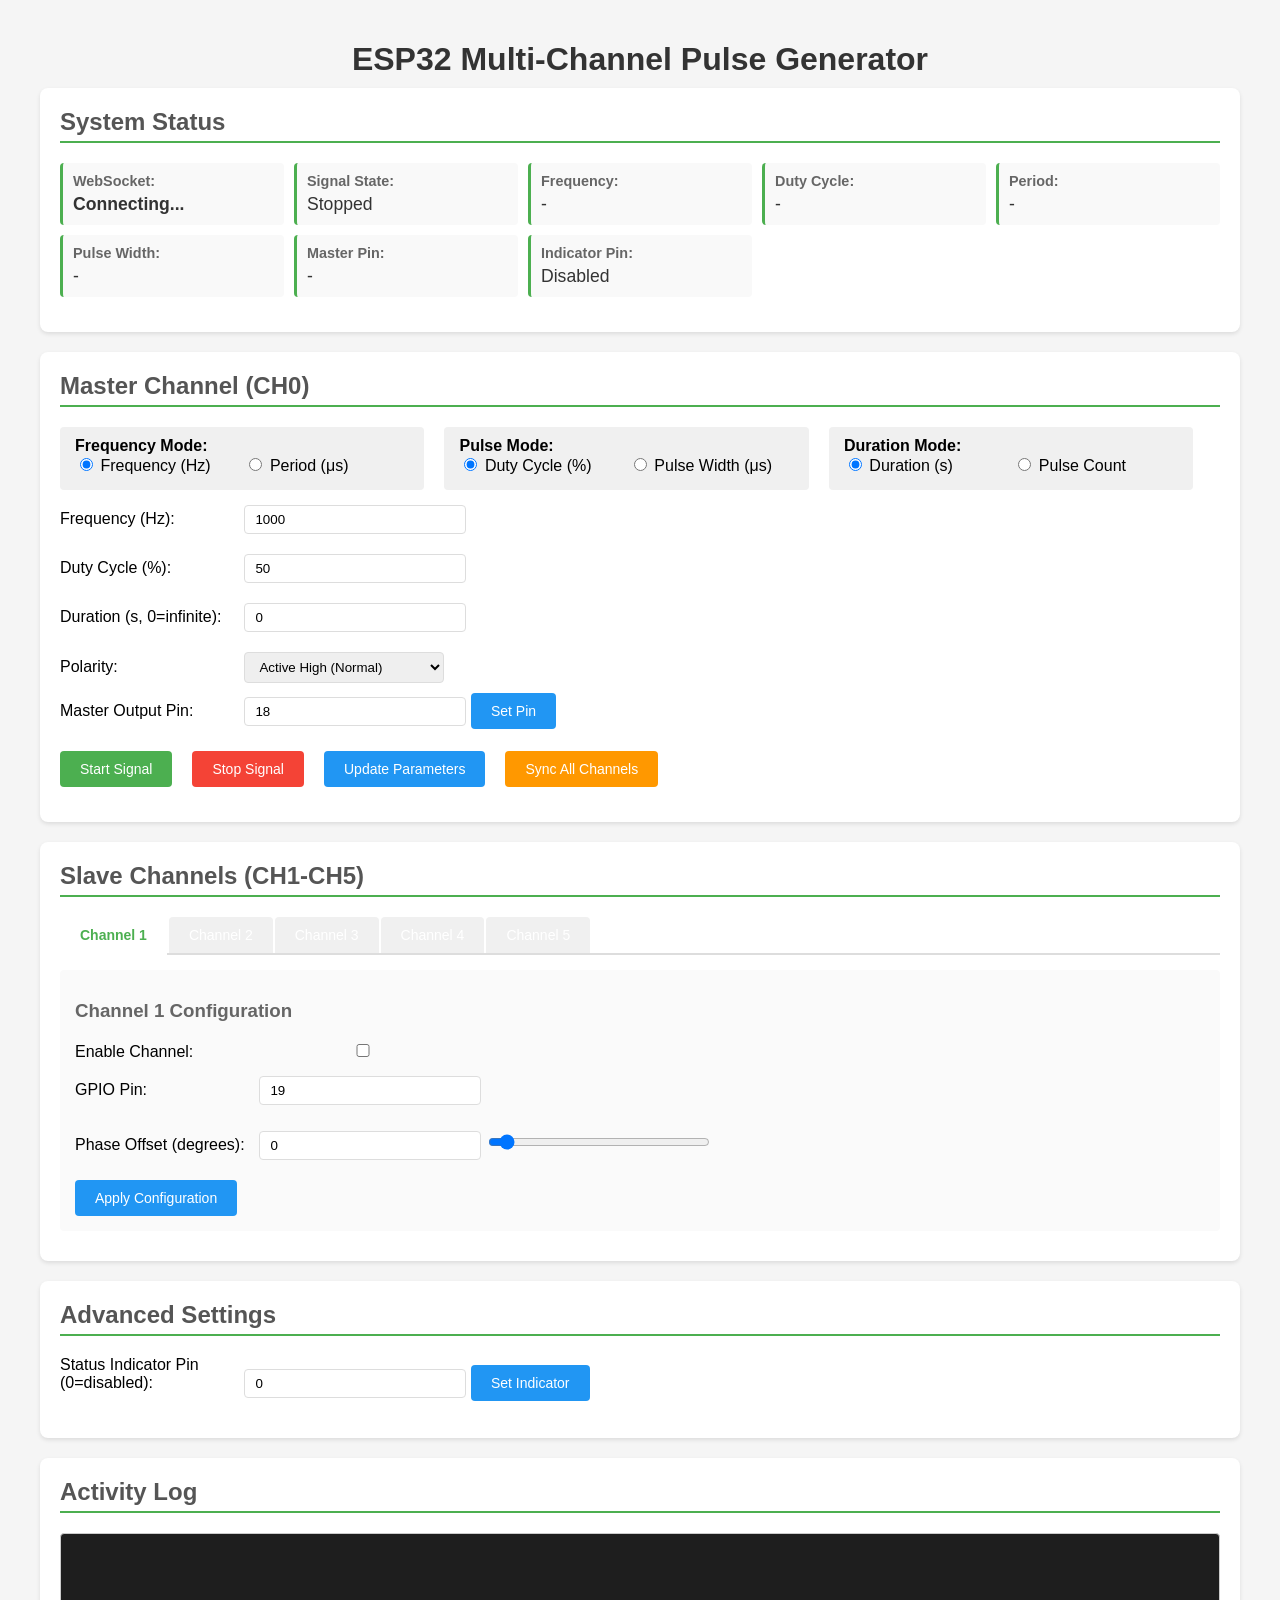
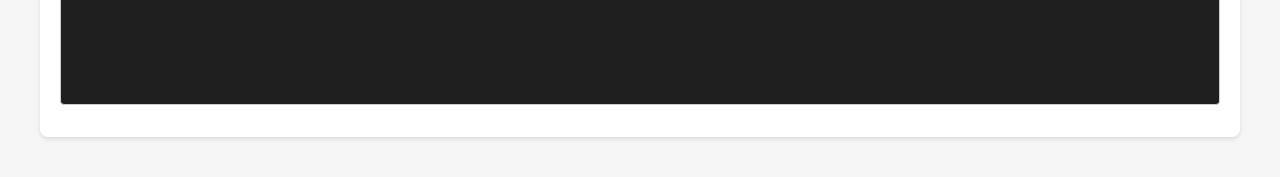
<file: lib/WebFacade/data/index.html>
<!DOCTYPE html>
<html lang="en">
<head>
    <meta charset="UTF-8">
    <meta name="viewport" content="width=device-width, initial-scale=1.0">
    <title>ESP32 Multi-Channel Pulse Generator</title>
    <link rel="stylesheet" href="css/style.css">
    <style>
        body {
            font-family: 'Segoe UI', Tahoma, Geneva, Verdana, sans-serif;
            max-width: 1200px;
            margin: 0 auto;
            padding: 20px;
            background-color: #f5f5f5;
        }
        .container {
            background: white;
            border-radius: 8px;
            padding: 20px;
            margin-bottom: 20px;
            box-shadow: 0 2px 4px rgba(0,0,0,0.1);
        }
        h1 {
            color: #333;
            margin-bottom: 10px;
        }
        h2 {
            color: #555;
            border-bottom: 2px solid #4CAF50;
            padding-bottom: 5px;
        }
        h3 {
            color: #666;
            margin-top: 15px;
        }
        .status-grid {
            display: grid;
            grid-template-columns: repeat(auto-fit, minmax(200px, 1fr));
            gap: 10px;
            margin: 15px 0;
        }
        .status-item {
            padding: 10px;
            background: #f9f9f9;
            border-radius: 4px;
            border-left: 3px solid #4CAF50;
        }
        .status-item label {
            font-weight: bold;
            color: #666;
            display: block;
            font-size: 0.9em;
        }
        .status-item span {
            color: #333;
            font-size: 1.1em;
        }
        .mode-selector {
            display: flex;
            gap: 20px;
            margin: 15px 0;
            flex-wrap: wrap;
        }
        .mode-group {
            background: #f0f0f0;
            padding: 10px 15px;
            border-radius: 4px;
        }
        .mode-group label {
            display: inline-block;
            margin-right: 15px;
            cursor: pointer;
        }
        .param-input {
            margin: 10px 0;
        }
        .param-input label {
            display: inline-block;
            width: 180px;
            font-weight: 500;
        }
        .param-input input, .param-input select {
            width: 200px;
            padding: 6px 10px;
            border: 1px solid #ddd;
            border-radius: 4px;
        }
        .button-group {
            display: flex;
            gap: 10px;
            margin: 15px 0;
            flex-wrap: wrap;
        }
        button {
            padding: 10px 20px;
            border: none;
            border-radius: 4px;
            cursor: pointer;
            font-size: 14px;
            font-weight: 500;
            transition: background-color 0.3s;
        }
        .btn-start {
            background-color: #4CAF50;
            color: white;
        }
        .btn-start:hover {
            background-color: #45a049;
        }
        .btn-stop {
            background-color: #f44336;
            color: white;
        }
        .btn-stop:hover {
            background-color: #da190b;
        }
        .btn-update {
            background-color: #2196F3;
            color: white;
        }
        .btn-update:hover {
            background-color: #0b7dda;
        }
        .btn-sync {
            background-color: #FF9800;
            color: white;
        }
        .btn-sync:hover {
            background-color: #e68900;
        }
        .tabs {
            display: flex;
            border-bottom: 2px solid #ddd;
            margin-bottom: 15px;
        }
        .tab {
            padding: 10px 20px;
            cursor: pointer;
            border: none;
            background: #f0f0f0;
            margin-right: 2px;
            border-radius: 4px 4px 0 0;
        }
        .tab.active {
            background: white;
            border-bottom: 2px solid white;
            margin-bottom: -2px;
            font-weight: bold;
            color: #4CAF50;
        }
        .tab-content {
            display: none;
        }
        .tab-content.active {
            display: block;
        }
        .channel-config {
            background: #fafafa;
            padding: 15px;
            border-radius: 4px;
            margin: 10px 0;
        }
        .hidden {
            display: none;
        }
        #log-output {
            background: #1e1e1e;
            color: #ddd;
            padding: 10px;
            border-radius: 4px;
            font-family: 'Courier New', monospace;
            font-size: 12px;
            max-height: 200px;
            overflow-y: auto;
        }
        .connected {
            color: #4CAF50;
            font-weight: bold;
        }
        .disconnected {
            color: #f44336;
            font-weight: bold;
        }
    </style>
</head>
<body>
    <h1>ESP32 Multi-Channel Pulse Generator</h1>

    <!-- Status Section -->
    <div class="container">
        <h2>System Status</h2>
        <div class="status-grid">
            <div class="status-item">
                <label>WebSocket:</label>
                <span id="ws-status" class="disconnected">Connecting...</span>
            </div>
            <div class="status-item">
                <label>Signal State:</label>
                <span id="signal-state">Stopped</span>
            </div>
            <div class="status-item">
                <label>Frequency:</label>
                <span id="status-frequency">-</span>
            </div>
            <div class="status-item">
                <label>Duty Cycle:</label>
                <span id="status-duty">-</span>
            </div>
            <div class="status-item">
                <label>Period:</label>
                <span id="status-period">-</span>
            </div>
            <div class="status-item">
                <label>Pulse Width:</label>
                <span id="status-pulse-width">-</span>
            </div>
            <div class="status-item">
                <label>Master Pin:</label>
                <span id="master-pin">-</span>
            </div>
            <div class="status-item">
                <label>Indicator Pin:</label>
                <span id="indicator-pin">Disabled</span>
            </div>
        </div>
    </div>

    <!-- Master Channel Controls -->
    <div class="container">
        <h2>Master Channel (CH0)</h2>

        <!-- Parameter Mode Selectors -->
        <div class="mode-selector">
            <div class="mode-group">
                <strong>Frequency Mode:</strong><br>
                <label><input type="radio" name="freq-mode" value="hz" checked> Frequency (Hz)</label>
                <label><input type="radio" name="freq-mode" value="period"> Period (μs)</label>
            </div>
            <div class="mode-group">
                <strong>Pulse Mode:</strong><br>
                <label><input type="radio" name="pulse-mode" value="duty" checked> Duty Cycle (%)</label>
                <label><input type="radio" name="pulse-mode" value="width"> Pulse Width (μs)</label>
            </div>
            <div class="mode-group">
                <strong>Duration Mode:</strong><br>
                <label><input type="radio" name="duration-mode" value="time" checked> Duration (s)</label>
                <label><input type="radio" name="duration-mode" value="count"> Pulse Count</label>
            </div>
        </div>

        <!-- Parameter Inputs -->
        <div class="param-input" id="freq-hz-input">
            <label>Frequency (Hz):</label>
            <input type="number" id="frequency" value="1000" min="1" max="8000000" step="10">
        </div>
        <div class="param-input hidden" id="period-us-input">
            <label>Period (μs):</label>
            <input type="number" id="period" value="1000" min="25" max="1000000000" step="1">
        </div>

        <div class="param-input" id="duty-pct-input">
            <label>Duty Cycle (%):</label>
            <input type="number" id="duty-cycle" value="50" min="0" max="100" step="0.1">
        </div>
        <div class="param-input hidden" id="width-us-input">
            <label>Pulse Width (μs):</label>
            <input type="number" id="pulse-width" value="500" min="0" max="1000000" step="1">
        </div>

        <div class="param-input" id="duration-sec-input">
            <label>Duration (s, 0=infinite):</label>
            <input type="number" id="duration" value="0" min="0" max="3600" step="0.1">
        </div>
        <div class="param-input hidden" id="count-input">
            <label>Pulse Count (0=infinite):</label>
            <input type="number" id="pulse-count" value="0" min="0" max="999999999" step="1">
        </div>

        <div class="param-input">
            <label>Polarity:</label>
            <select id="polarity">
                <option value="active_high">Active High (Normal)</option>
                <option value="active_low">Active Low (Inverted)</option>
            </select>
        </div>

        <div class="param-input">
            <label>Master Output Pin:</label>
            <input type="number" id="master-pin-input" value="18" min="0" max="33" step="1">
            <button class="btn-update" onclick="setMasterPin()">Set Pin</button>
        </div>

        <!-- Control Buttons -->
        <div class="button-group">
            <button class="btn-start" onclick="startSignal()">Start Signal</button>
            <button class="btn-stop" onclick="stopSignal()">Stop Signal</button>
            <button class="btn-update" onclick="updateSignal()">Update Parameters</button>
            <button class="btn-sync" onclick="triggerSync()">Sync All Channels</button>
        </div>
    </div>

    <!-- Slave Channels Configuration -->
    <div class="container">
        <h2>Slave Channels (CH1-CH5)</h2>

        <!-- Tabs for each slave channel -->
        <div class="tabs">
            <button class="tab active" onclick="showChannel(1)">Channel 1</button>
            <button class="tab" onclick="showChannel(2)">Channel 2</button>
            <button class="tab" onclick="showChannel(3)">Channel 3</button>
            <button class="tab" onclick="showChannel(4)">Channel 4</button>
            <button class="tab" onclick="showChannel(5)">Channel 5</button>
        </div>

        <!-- Channel configuration panels -->
        <div id="channel-1" class="tab-content active">
            <div class="channel-config">
                <h3>Channel 1 Configuration</h3>
                <div class="param-input">
                    <label>Enable Channel:</label>
                    <input type="checkbox" id="ch1-enabled">
                </div>
                <div class="param-input">
                    <label>GPIO Pin:</label>
                    <input type="number" id="ch1-pin" value="19" min="0" max="33" step="1">
                </div>
                <div class="param-input">
                    <label>Phase Offset (degrees):</label>
                    <input type="number" id="ch1-phase" value="0" min="0" max="360" step="1">
                    <input type="range" id="ch1-phase-slider" value="0" min="0" max="360" step="1"
                           oninput="document.getElementById('ch1-phase').value = this.value">
                </div>
                <button class="btn-update" onclick="configureChannel(1)">Apply Configuration</button>
            </div>
        </div>

        <div id="channel-2" class="tab-content">
            <div class="channel-config">
                <h3>Channel 2 Configuration</h3>
                <div class="param-input">
                    <label>Enable Channel:</label>
                    <input type="checkbox" id="ch2-enabled">
                </div>
                <div class="param-input">
                    <label>GPIO Pin:</label>
                    <input type="number" id="ch2-pin" value="21" min="0" max="33" step="1">
                </div>
                <div class="param-input">
                    <label>Phase Offset (degrees):</label>
                    <input type="number" id="ch2-phase" value="90" min="0" max="360" step="1">
                    <input type="range" id="ch2-phase-slider" value="90" min="0" max="360" step="1"
                           oninput="document.getElementById('ch2-phase').value = this.value">
                </div>
                <button class="btn-update" onclick="configureChannel(2)">Apply Configuration</button>
            </div>
        </div>

        <div id="channel-3" class="tab-content">
            <div class="channel-config">
                <h3>Channel 3 Configuration</h3>
                <div class="param-input">
                    <label>Enable Channel:</label>
                    <input type="checkbox" id="ch3-enabled">
                </div>
                <div class="param-input">
                    <label>GPIO Pin:</label>
                    <input type="number" id="ch3-pin" value="22" min="0" max="33" step="1">
                </div>
                <div class="param-input">
                    <label>Phase Offset (degrees):</label>
                    <input type="number" id="ch3-phase" value="180" min="0" max="360" step="1">
                    <input type="range" id="ch3-phase-slider" value="180" min="0" max="360" step="1"
                           oninput="document.getElementById('ch3-phase').value = this.value">
                </div>
                <button class="btn-update" onclick="configureChannel(3)">Apply Configuration</button>
            </div>
        </div>

        <div id="channel-4" class="tab-content">
            <div class="channel-config">
                <h3>Channel 4 Configuration</h3>
                <div class="param-input">
                    <label>Enable Channel:</label>
                    <input type="checkbox" id="ch4-enabled">
                </div>
                <div class="param-input">
                    <label>GPIO Pin:</label>
                    <input type="number" id="ch4-pin" value="23" min="0" max="33" step="1">
                </div>
                <div class="param-input">
                    <label>Phase Offset (degrees):</label>
                    <input type="number" id="ch4-phase" value="270" min="0" max="360" step="1">
                    <input type="range" id="ch4-phase-slider" value="270" min="0" max="360" step="1"
                           oninput="document.getElementById('ch4-phase').value = this.value">
                </div>
                <button class="btn-update" onclick="configureChannel(4)">Apply Configuration</button>
            </div>
        </div>

        <div id="channel-5" class="tab-content">
            <div class="channel-config">
                <h3>Channel 5 Configuration</h3>
                <div class="param-input">
                    <label>Enable Channel:</label>
                    <input type="checkbox" id="ch5-enabled">
                </div>
                <div class="param-input">
                    <label>GPIO Pin:</label>
                    <input type="number" id="ch5-pin" value="25" min="0" max="33" step="1">
                </div>
                <div class="param-input">
                    <label>Phase Offset (degrees):</label>
                    <input type="number" id="ch5-phase" value="0" min="0" max="360" step="1">
                    <input type="range" id="ch5-phase-slider" value="0" min="0" max="360" step="1"
                           oninput="document.getElementById('ch5-phase').value = this.value">
                </div>
                <button class="btn-update" onclick="configureChannel(5)">Apply Configuration</button>
            </div>
        </div>
    </div>

    <!-- Advanced Settings -->
    <div class="container">
        <h2>Advanced Settings</h2>
        <div class="param-input">
            <label>Status Indicator Pin (0=disabled):</label>
            <input type="number" id="indicator-pin-input" value="0" min="0" max="33" step="1">
            <button class="btn-update" onclick="setIndicatorPin()">Set Indicator</button>
        </div>
    </div>

    <!-- Log Section -->
    <div class="container">
        <h2>Activity Log</h2>
        <pre id="log-output"></pre>
    </div>

    <script src="js/api.js"></script>
    <script src="js/ws.js"></script>
    <script src="js/app-advanced.js"></script>
</body>
</html>
</file>
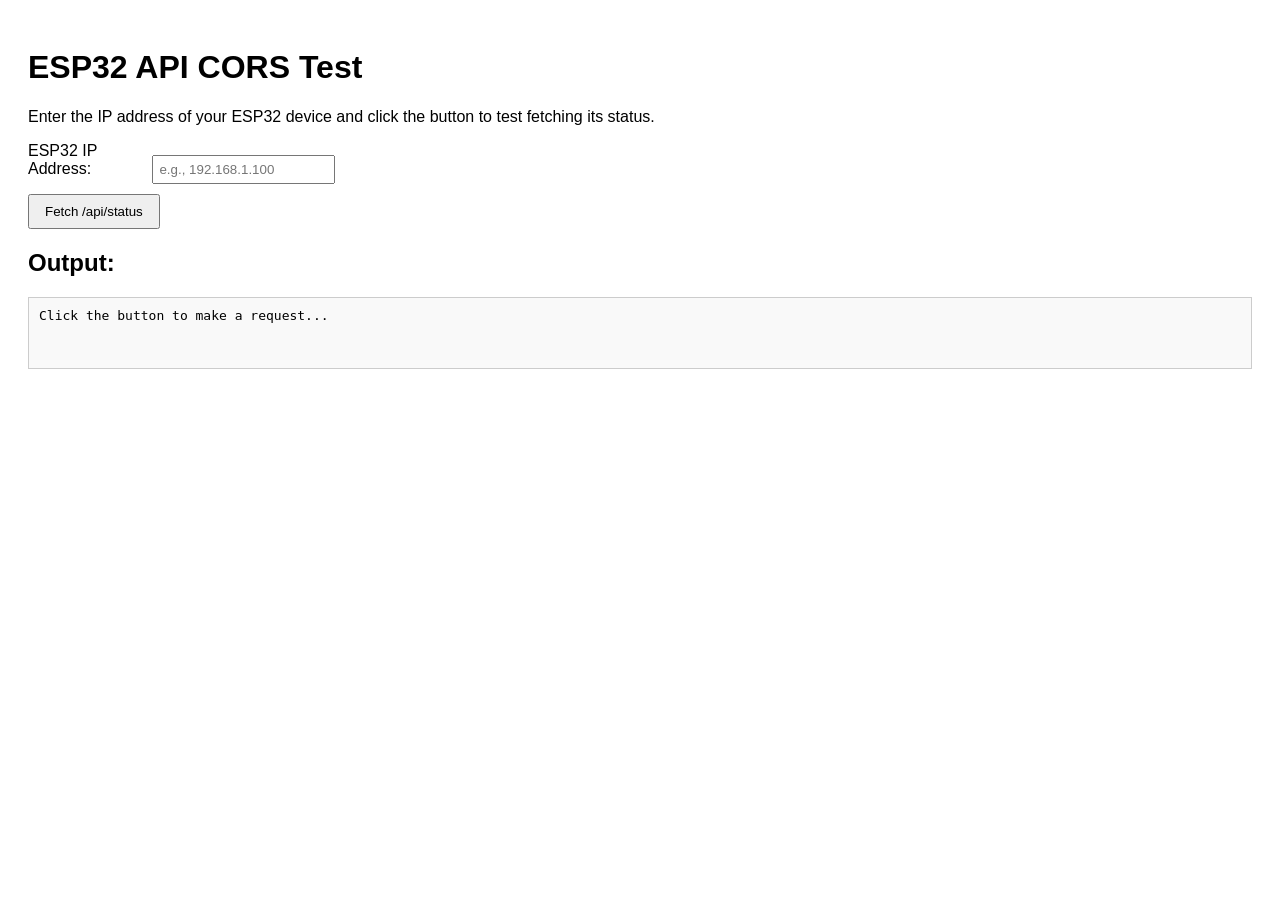
<file: test_cors.html>
<!DOCTYPE html>
<html>
<head>
    <title>CORS Test Page</title>
    <style>
        body { font-family: sans-serif; padding: 20px; }
        label { display: inline-block; width: 120px; }
        input { margin-bottom: 10px; padding: 5px; }
        button { padding: 8px 15px; }
        #output { margin-top: 15px; border: 1px solid #ccc; padding: 10px; background-color: #f9f9f9; min-height: 50px; white-space: pre-wrap; font-family: monospace;}
    </style>
</head>
<body>

    <h1>ESP32 API CORS Test</h1>

    <p>Enter the IP address of your ESP32 device and click the button to test fetching its status.</p>

    <label for="espIp">ESP32 IP Address:</label>
    <input type="text" id="espIp" placeholder="e.g., 192.168.1.100">
    <br>
    <button onclick="fetchStatus()">Fetch /api/status</button>

    <h2>Output:</h2>
    <div id="output">Click the button to make a request...</div>

    <script>
        async function fetchStatus() {
            const ipAddress = document.getElementById('espIp').value.trim();
            const outputDiv = document.getElementById('output');

            if (!ipAddress) {
                outputDiv.textContent = 'Error: Please enter the ESP32 IP address.';
                outputDiv.style.color = 'red';
                return;
            }

            const url = `http://${ipAddress}/api/status`;
            outputDiv.textContent = `Attempting to fetch from: ${url}\n...`;
            outputDiv.style.color = 'black';

            console.log(`Attempting GET request to: ${url}`);

            try {
                // Add headers if your API requires them (e.g., Content-Type, even for GET sometimes)
                // For this basic status check, it might not be needed, but good practice if POSTing.
                const response = await fetch(url, {
                    method: 'GET',
                    // Example headers if needed:
                    // headers: {
                    //     'Content-Type': 'application/json',
                    //     'Accept': 'application/json'
                    // }
                });

                console.log('Response Status:', response.status);
                const data = await response.json(); // Attempt to parse JSON response

                console.log('Response Data:', data);
                outputDiv.textContent = `Success!\nStatus: ${response.status}\nData:\n${JSON.stringify(data, null, 2)}`;
                outputDiv.style.color = 'green';

            } catch (error) {
                console.error('Fetch Error:', error);
                outputDiv.textContent = `Error: Failed to fetch.\n${error}\n\nCheck the browser's developer console (F12) for more details, especially CORS errors.`;
                outputDiv.style.color = 'red';
            }
        }
    </script>

</body>
</html>
</file>
<file: lib/WebFacade/data/css/style.css>
/* style.css - Basic styling for the control interface */

body {
    font-family: sans-serif;
    margin: 20px;
    background-color: #f4f4f4;
}

h1 {
    color: #333;
    text-align: center;
}

.status-box, .control-box, .log-box {
    background-color: #fff;
    border: 1px solid #ddd;
    border-radius: 5px;
    padding: 15px;
    margin-bottom: 20px;
}

h2 {
    margin-top: 0;
    color: #555;
    border-bottom: 1px solid #eee;
    padding-bottom: 5px;
}

label {
    display: inline-block;
    margin-bottom: 5px;
    min-width: 150px; /* Align inputs */
}

input[type="number"], input[type="range"] {
    margin-bottom: 10px;
    padding: 5px;
    border: 1px solid #ccc;
    border-radius: 3px;
}

input[type="range"] {
    vertical-align: middle;
}

button {
    padding: 8px 15px;
    margin-right: 10px;
    background-color: #5cb85c;
    color: white;
    border: none;
    border-radius: 3px;
    cursor: pointer;
}

button:hover {
    background-color: #4cae4c;
}

#stop-button {
    background-color: #d9534f;
}

#stop-button:hover {
     background-color: #c9302c;
}

#update-button {
    background-color: #f0ad4e;
}

#update-button:hover {
    background-color: #ec971f;
}

#ws-status {
    font-weight: bold;
}

#log-output {
    background-color: #e9e9e9;
    border: 1px solid #ccc;
    height: 150px;
    overflow-y: scroll;
    padding: 5px;
    font-family: monospace;
    white-space: pre-wrap; /* Wrap long lines */
}
</file>
